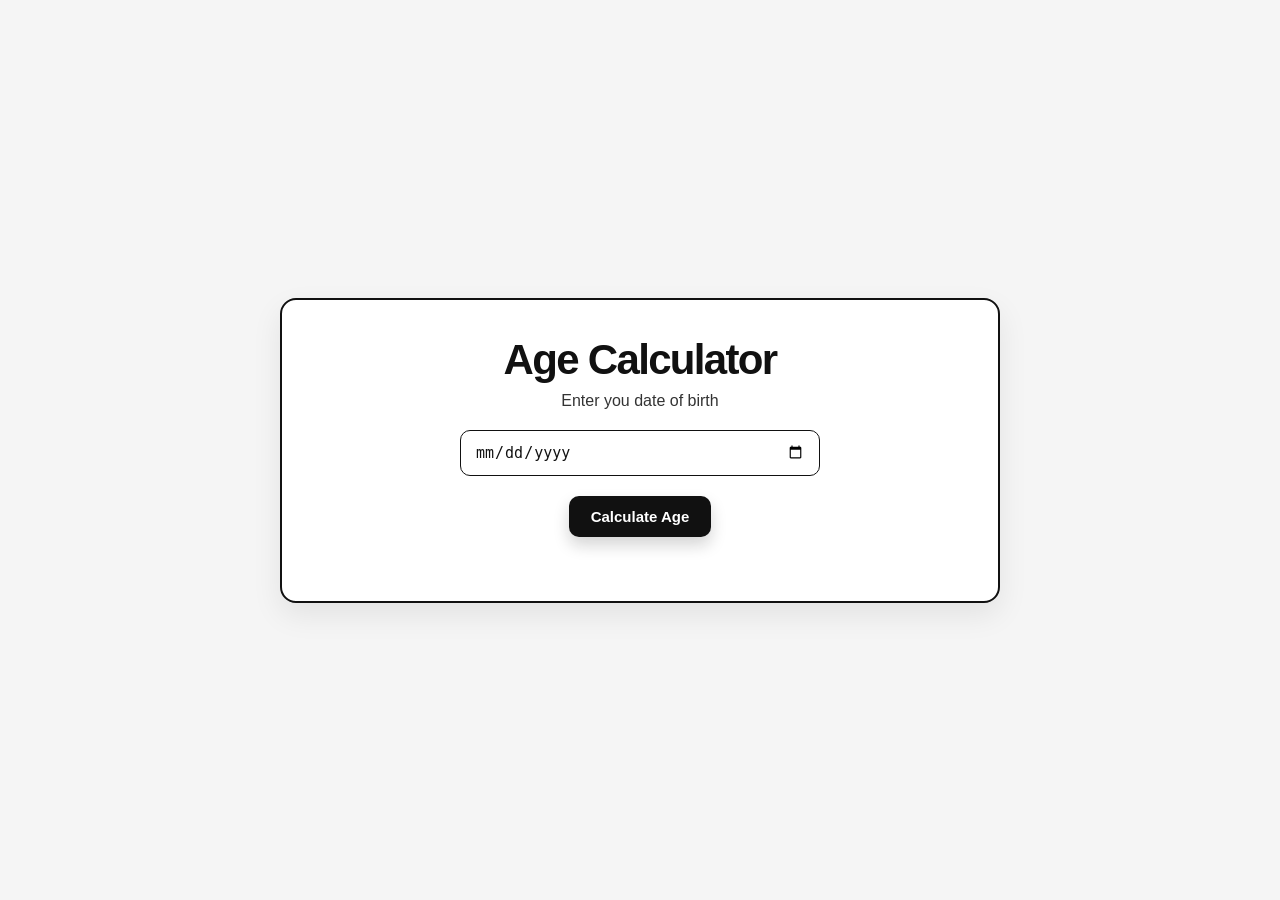
<file: index.html>
<!DOCTYPE html>

<html lang="en">

<head>
    <meta charset="UTF-8" />
    <meta name="viewport" content="width=device-width, initial-scale=1.0" />
    <title>Age Calculator</title>
    <link rel="stylesheet" href="style.css" />
</head>

<body>
    <div class="page">
        <div class="card">
            <h1 class="title">Age Calculator</h1>
            <p class="subtitle">Enter you date of birth</p>

            <div class="field">
                <input id="dob" type="date" aria-label="Date of birth" />
            </div>

            <button id="calculate" type="button">Calculate Age</button>

            <p id="result" class="result" aria-live="polite"></p>
        </div>
    </div>

    <script>
        const calculateBtn = document.getElementById('calculate');
        const dobInput = document.getElementById('dob');
        const resultEl = document.getElementById('result');

        function calculateAge(dob) {
            const today = new Date();
            const birth = new Date(dob);
            if (isNaN(birth)) return null;
            if (birth > today) return -1;

            let years = today.getFullYear() - birth.getFullYear();
            const m = today.getMonth() - birth.getMonth();
            if (m < 0 || (m === 0 && today.getDate() < birth.getDate())) {
                years--;
            }
            return years;
        }

        calculateBtn.addEventListener('click', () => {
            const val = dobInput.value;
            if (!val) {
                resultEl.textContent = 'Please enter your date of birth.';
                return;
            }
            const age = calculateAge(val);
            if (age === null) {
                resultEl.textContent = 'Invalid date.';
            } else if (age < 0) {
                resultEl.textContent = 'Date must be in the past.';
            } else {
                resultEl.textContent = `Your age is ${age} years old`;
            }
        });
    </script>
</body>

</html>
</file>
<file: style.css>
* { box-sizing: border-box; }
body {
	margin: 0;
	font-family: -apple-system, BlinkMacSystemFont, 'Segoe UI', Roboto, 'Helvetica Neue', Arial, sans-serif;
	background: #f5f5f5;
	color: #111111;
	-webkit-font-smoothing: antialiased;
	-moz-osx-font-smoothing: grayscale;
	min-height: 100vh;
	display: flex;
	align-items: center;
	justify-content: center;
}

.page {
	width: 100%;
	display: flex;
	align-items: center;
	justify-content: center;
	padding: 40px 20px;
}

.card {
	background: #ffffff;
	width: 720px;
	max-width: 92%;
	padding: 36px 48px;
	border-radius: 16px;
	border: 2px solid #111111;
	box-shadow: 0 12px 30px rgba(0, 0, 0, 0.08);
	text-align: center;
}

.title {
	font-size: 42px;
	margin: 0 0 8px;
	font-weight: 800;
	letter-spacing: -0.04em;
	color: #111111;
}

.subtitle {
	margin: 0 0 20px;
	font-size: 16px;
	color: #333333;
}

.field {
	display: flex;
	justify-content: center;
	margin-bottom: 20px;
}

input[type="date"] {
	width: 360px;
	max-width: 100%;
	padding: 12px 14px;
	border: 1.5px solid #111111;
	border-radius: 10px;
	font-size: 15px;
	background: #ffffff;
	color: #111111;
	outline: none;
	transition: box-shadow 0.2s ease;
}

input[type="date"]:focus {
	box-shadow: 0 0 0 3px rgba(17, 17, 17, 0.12);
}

button#calculate {
	background: #111111;
	color: #ffffff;
	border: 0;
	padding: 12px 22px;
	border-radius: 10px;
	font-size: 15px;
	font-weight: 700;
	cursor: pointer;
	transition: transform 0.15s ease, box-shadow 0.15s ease;
	box-shadow: 0 8px 16px rgba(17, 17, 17, 0.18);
}

button#calculate:hover {
	transform: translateY(-1px);
}

.result {
	margin-top: 28px;
	font-size: 22px;
	font-weight: 700;
	color: #111111;
}

@media (max-width: 480px) {
	.title {
		font-size: 28px;
	}

	.card {
		padding: 28px 20px;
	}

	input[type="date"] {
		width: 100%;
	}
}
</file>
